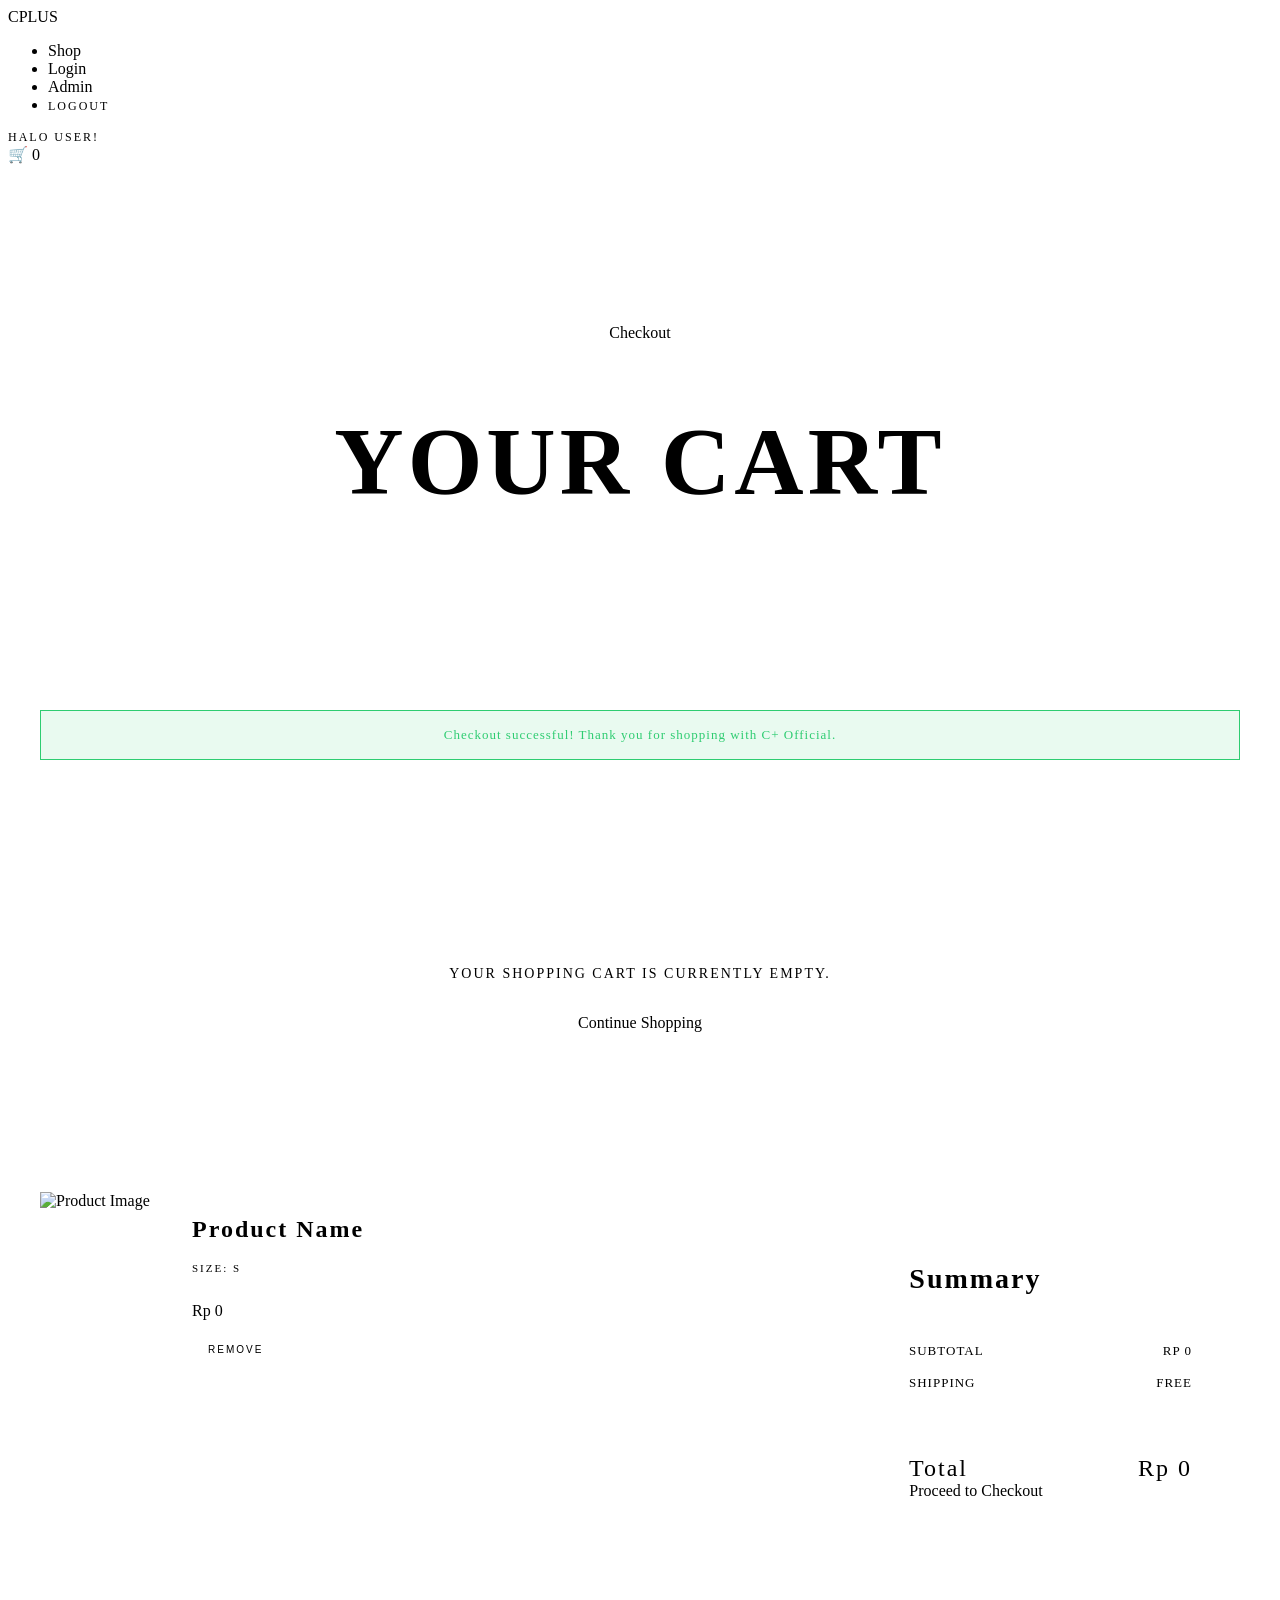
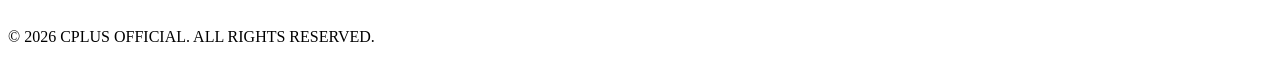
<file: target/classes/templates/cart.html>
<!DOCTYPE html>
<html lang="id" xmlns:th="http://www.thymeleaf.org" xmlns:sec="http://www.thymeleaf.org/extras/spring-security">
<head>
  <meta charset="UTF-8" />
  <meta name="viewport" content="width=device-width, initial-scale=1.0" />
  <title>Shopping Cart - CPLUS</title>
  <link rel="preconnect" href="https://fonts.googleapis.com" />
  <link href="https://fonts.googleapis.com/css2?family=Bebas+Neue&family=Inter:wght@300;400;500;600&display=swap" rel="stylesheet" />
  <link rel="stylesheet" th:href="@{/css/style.css}" />
  <style>
    /* Specific styles for cart.html */
    .cart-page-header {
      padding: 10rem 2rem 4rem;
      text-align: center;
      border-bottom: 1px solid var(--border);
    }
    .cart-page-title {
      font-family: var(--font-display);
      font-size: clamp(48px, 8vw, 96px);
      letter-spacing: 4px;
      color: var(--fg);
    }
    .cart-container {
      display: grid;
      grid-template-columns: 2fr 1fr;
      gap: 4rem;
      padding: 4rem 2rem;
      max-width: 1200px;
      margin: 0 auto;
      align-items: start;
    }
    .cart-list {
      display: flex;
      flex-direction: column;
      gap: 2rem;
    }
    .cart-row {
      display: flex;
      gap: 2rem;
      padding-bottom: 2rem;
      border-bottom: 1px solid var(--border);
    }
    .cart-row-img {
      width: 120px;
      aspect-ratio: 3/4;
      background: var(--bg2);
      display: flex; align-items: center; justify-content: center;
    }
    .cart-row-img img {
      width: 100%; height: 100%; object-fit: cover;
    }
    .cart-row-info {
      flex: 1;
      display: flex;
      flex-direction: column;
      justify-content: center;
    }
    .cart-row-name {
      font-family: var(--font-display);
      font-size: 24px;
      letter-spacing: 2px;
      margin-bottom: 8px;
    }
    .cart-row-meta {
      font-size: 11px;
      color: var(--fg2);
      text-transform: uppercase;
      letter-spacing: 2px;
      margin-bottom: 12px;
    }
    .cart-row-price {
      font-size: 16px;
      color: var(--accent);
      margin-bottom: 1rem;
    }
    .btn-remove {
      background: transparent;
      border: 1px solid var(--border);
      color: var(--fg2);
      padding: 8px 16px;
      font-size: 10px;
      text-transform: uppercase;
      letter-spacing: 2px;
      cursor: pointer;
      transition: all 0.2s;
      align-self: flex-start;
    }
    .btn-remove:hover {
      border-color: var(--fg);
      color: var(--fg);
    }
    .cart-summary {
      background: var(--bg2);
      padding: 3rem;
      border: 1px solid var(--border);
      position: sticky;
      top: 100px;
    }
    .summary-title {
      font-family: var(--font-display);
      font-size: 28px;
      letter-spacing: 2px;
      margin-bottom: 2rem;
      border-bottom: 1px solid var(--border);
      padding-bottom: 1rem;
    }
    .summary-row {
      display: flex;
      justify-content: space-between;
      margin-bottom: 1rem;
      font-size: 13px;
      color: var(--fg2);
      text-transform: uppercase;
      letter-spacing: 1px;
    }
    .summary-total {
      display: flex;
      justify-content: space-between;
      margin-top: 2rem;
      padding-top: 2rem;
      border-top: 1px solid var(--border);
      font-family: var(--font-display);
      font-size: 24px;
      letter-spacing: 2px;
      color: var(--accent);
    }
    .alert-success {
      background: rgba(46, 204, 113, 0.1);
      border: 1px solid #2ecc71;
      color: #2ecc71;
      padding: 1rem;
      text-align: center;
      margin-bottom: 2rem;
      font-size: 13px;
      letter-spacing: 1px;
    }
    .cart-empty-state {
      text-align: center;
      padding: 6rem 0;
      grid-column: 1 / -1;
    }
    .cart-empty-state p {
      font-size: 14px;
      color: var(--fg2);
      letter-spacing: 2px;
      text-transform: uppercase;
      margin-bottom: 2rem;
    }
    
    @media (max-width: 900px) {
      .cart-container { grid-template-columns: 1fr; }
    }
    @media (max-width: 600px) {
      .cart-row { flex-direction: column; }
      .cart-row-img { width: 100%; aspect-ratio: 1; }
    }
  </style>
</head>
<body>

<!-- NAVBAR -->
<nav>
  <a th:href="@{/}" class="nav-logo">CPLUS<span></span></a>
  <ul class="nav-links">
    <li><a th:href="@{/}">Shop</a></li>
    <li sec:authorize="!isAuthenticated()"><a th:href="@{/login}">Login</a></li>
    <li sec:authorize="hasRole('ADMIN')"><a th:href="@{/admin}">Admin</a></li>
    <li sec:authorize="isAuthenticated()">
       <form th:action="@{/logout}" method="post" style="display:inline; margin:0;">
          <button type="submit" style="background:none; border:none; color:var(--fg2); font-size:12px; letter-spacing:2px; text-transform:uppercase; cursor:pointer; font-family:var(--font-body); padding:0;">Logout</button>
       </form>
    </li>
  </ul>
  <div class="nav-right">
    <div sec:authorize="isAuthenticated()" style="color:var(--fg); font-size:12px; letter-spacing:2px; text-transform:uppercase; margin-right:15px;">
      Halo <span sec:authentication="name" style="color:var(--accent);">User</span>!
    </div>
    <a sec:authorize="!hasRole('ADMIN')" th:href="@{/cart}" class="nav-cart" aria-label="Keranjang" style="text-decoration:none;">
      🛒
      <span class="cart-count" th:text="${cartItemCount != null ? cartItemCount : '0'}">0</span>
    </a>
  </div>
</nav>

<header class="cart-page-header">
  <div class="hero-eyebrow">Checkout</div>
  <h1 class="cart-page-title">YOUR CART</h1>
</header>

<main class="cart-container">
  
  <div th:if="${param.checkoutSuccess}" class="alert-success" style="grid-column: 1 / -1;">
    Checkout successful! Thank you for shopping with C+ Official.
  </div>

  <div th:if="${#lists.isEmpty(cartItems)}" class="cart-empty-state">
    <p>Your shopping cart is currently empty.</p>
    <a th:href="@{/}" class="btn-primary">Continue Shopping</a>
  </div>

  <div th:if="${!#lists.isEmpty(cartItems)}" class="cart-list">
    <div th:each="item : ${cartItems}" class="cart-row">
      <div class="cart-row-img">
        <img th:src="${item.product.imageUrl != null && !item.product.imageUrl.isEmpty() ? item.product.imageUrl : '/img/tshirt_black.png'}" alt="Product Image" />
      </div>
      <div class="cart-row-info">
        <h3 class="cart-row-name" th:text="${item.product.name}">Product Name</h3>
        <p class="cart-row-meta" th:text="'Size: ' + ${item.size} + ' &nbsp;|&nbsp; Qty: ' + ${item.quantity}">Size: S</p>
        <p class="cart-row-price" th:text="'Rp ' + ${#numbers.formatDecimal(item.getSubtotal(), 0, 'COMMA', 0, 'POINT')}">Rp 0</p>
        <form th:action="@{/cart/remove/{id}(id=${item.id})}" method="post">
          <button type="submit" class="btn-remove">Remove</button>
        </form>
      </div>
    </div>
  </div>

  <div th:if="${!#lists.isEmpty(cartItems)}" class="cart-summary">
    <h2 class="summary-title">Summary</h2>
    <div class="summary-row">
      <span>Subtotal</span>
      <span th:text="'Rp ' + ${#numbers.formatDecimal(total, 0, 'COMMA', 0, 'POINT')}">Rp 0</span>
    </div>
    <div class="summary-row">
      <span>Shipping</span>
      <span>Free</span>
    </div>
    <div class="summary-total">
      <span>Total</span>
      <span th:text="'Rp ' + ${#numbers.formatDecimal(total, 0, 'COMMA', 0, 'POINT')}">Rp 0</span>
    </div>
    <a th:href="@{/checkout}" class="btn-primary" style="width: 100%; text-align: center; margin-top: 2rem;">Proceed to Checkout</a>
  </div>

</main>

<footer>
  <div class="footer-bottom">
    <p>&copy; 2026 CPLUS OFFICIAL. ALL RIGHTS RESERVED.</p>
  </div>
</footer>

</body>
</html>
</file>
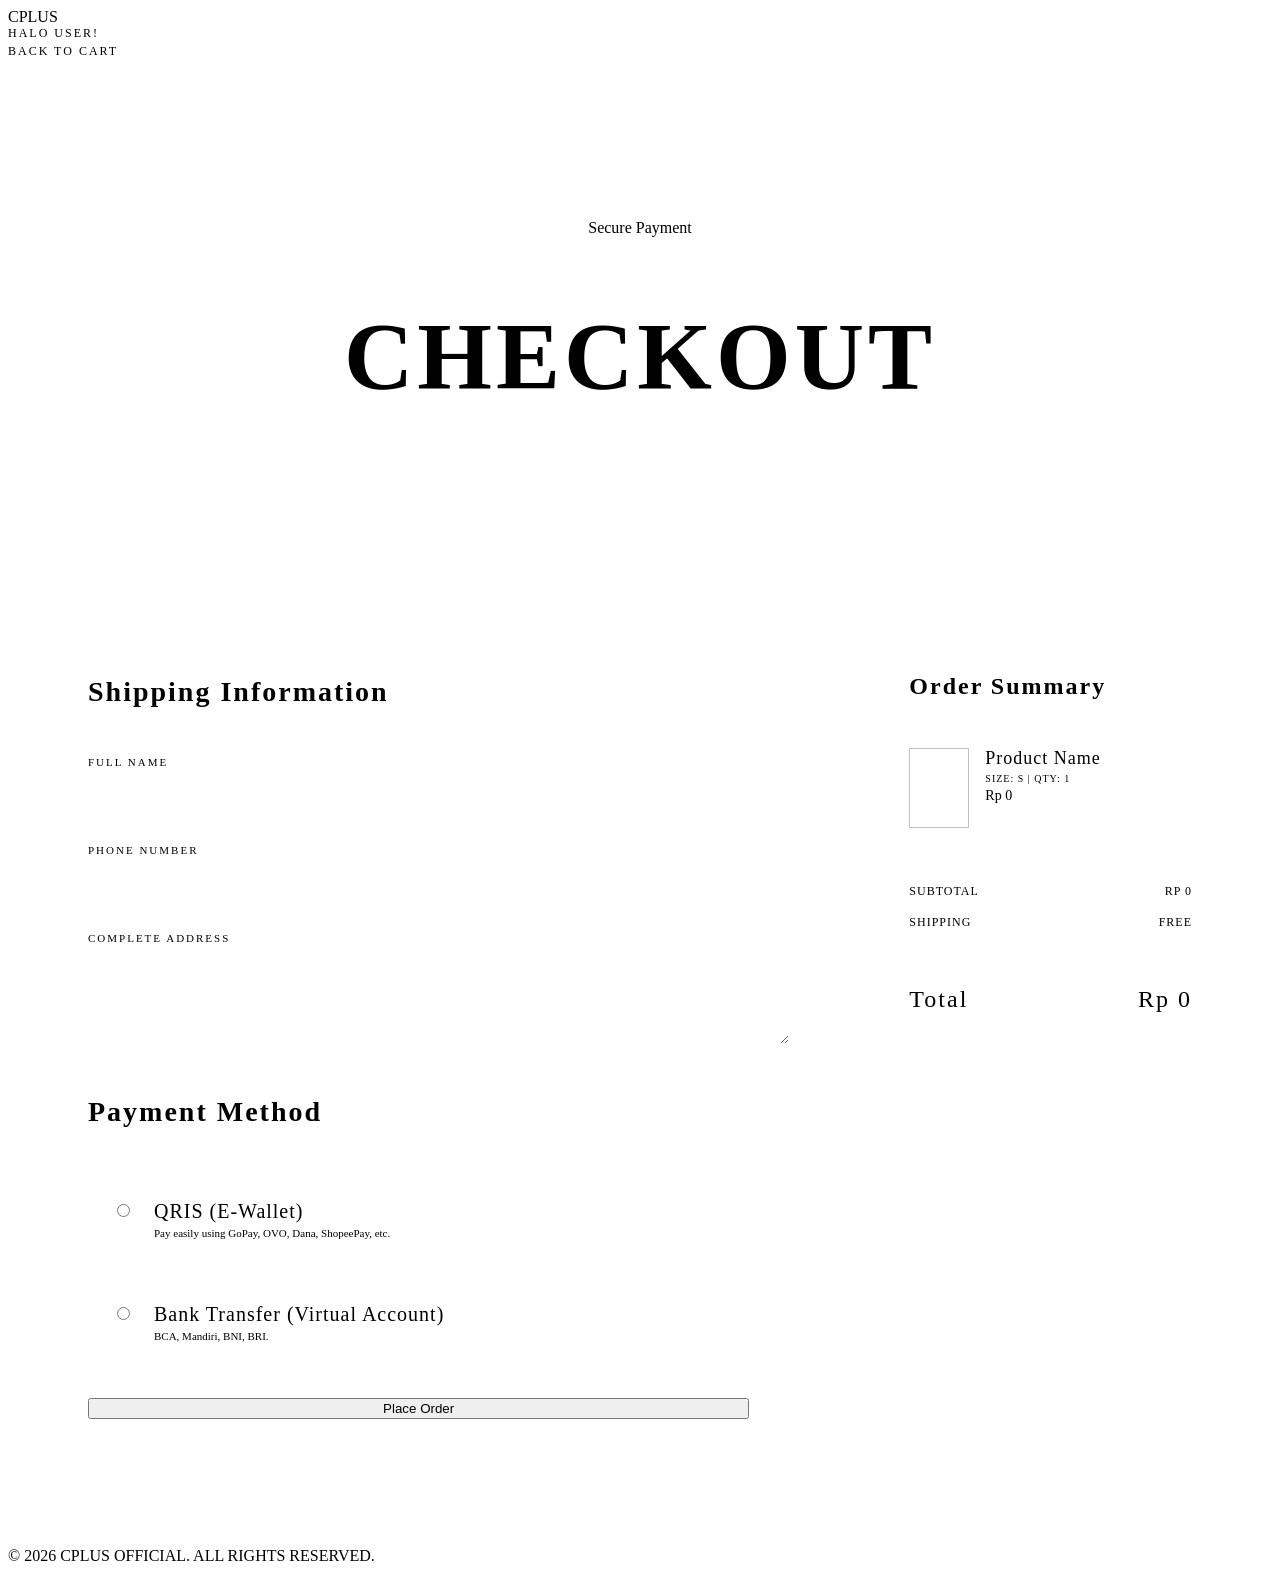
<file: target/classes/templates/checkout.html>
<!DOCTYPE html>
<html lang="id" xmlns:th="http://www.thymeleaf.org" xmlns:sec="http://www.thymeleaf.org/extras/spring-security">
<head>
  <meta charset="UTF-8" />
  <meta name="viewport" content="width=device-width, initial-scale=1.0" />
  <title>Checkout - CPLUS</title>
  <link rel="preconnect" href="https://fonts.googleapis.com" />
  <link href="https://fonts.googleapis.com/css2?family=Bebas+Neue&family=Inter:wght@300;400;500;600&display=swap" rel="stylesheet" />
  <link rel="stylesheet" th:href="@{/css/style.css}" />
  <style>
    .checkout-page-header {
      padding: 10rem 2rem 4rem;
      text-align: center;
      border-bottom: 1px solid var(--border);
    }
    .checkout-page-title {
      font-family: var(--font-display);
      font-size: clamp(48px, 8vw, 96px);
      letter-spacing: 4px;
      color: var(--fg);
    }
    .checkout-container {
      display: grid;
      grid-template-columns: 2fr 1fr;
      gap: 4rem;
      padding: 4rem 2rem;
      max-width: 1200px;
      margin: 0 auto;
      align-items: start;
    }
    .checkout-form-section {
      background: var(--bg2);
      padding: 3rem;
      border: 1px solid var(--border);
    }
    .form-heading {
      font-family: var(--font-display);
      font-size: 28px;
      letter-spacing: 2px;
      margin-bottom: 2rem;
      border-bottom: 1px solid var(--border);
      padding-bottom: 1rem;
    }
    .form-group {
      margin-bottom: 1.5rem;
    }
    .form-group label {
      display: block;
      font-size: 11px;
      color: var(--fg2);
      text-transform: uppercase;
      letter-spacing: 2px;
      margin-bottom: 8px;
    }
    .form-control {
      width: 100%;
      background: var(--bg3);
      border: 1px solid var(--border);
      color: var(--fg);
      padding: 14px 20px;
      font-family: var(--font-body);
      font-size: 14px;
      outline: none;
      transition: border-color 0.2s;
    }
    .form-control:focus {
      border-color: var(--accent);
    }
    
    .radio-group {
      display: flex;
      flex-direction: column;
      gap: 1rem;
      margin-bottom: 2rem;
    }
    .radio-label {
      display: flex;
      align-items: flex-start;
      padding: 1.5rem;
      border: 1px solid var(--border);
      cursor: pointer;
      transition: all 0.2s;
    }
    .radio-label:hover {
      border-color: var(--fg2);
      background: var(--bg3);
    }
    .radio-label input[type="radio"] {
      margin-top: 4px;
      margin-right: 1.5rem;
      accent-color: var(--accent);
    }
    .radio-text-main {
      display: block;
      font-family: var(--font-display);
      font-size: 20px;
      letter-spacing: 1px;
      color: var(--fg);
      margin-bottom: 4px;
    }
    .radio-text-sub {
      display: block;
      font-size: 11px;
      color: var(--fg2);
    }

    .checkout-summary {
      background: var(--bg2);
      padding: 3rem;
      border: 1px solid var(--border);
      position: sticky;
      top: 100px;
    }
    .summary-items {
      display: flex;
      flex-direction: column;
      gap: 1.5rem;
      margin-bottom: 2rem;
      max-height: 400px;
      overflow-y: auto;
      padding-right: 1rem;
    }
    .summary-item {
      display: flex;
      gap: 1rem;
      padding-bottom: 1.5rem;
      border-bottom: 1px solid var(--border);
    }
    .summary-item img {
      width: 60px;
      height: 80px;
      object-fit: cover;
      background: var(--bg3);
    }
    .summary-item-info {
      flex: 1;
    }
    .summary-item-name {
      font-family: var(--font-display);
      font-size: 18px;
      letter-spacing: 1px;
      margin-bottom: 4px;
    }
    .summary-item-meta {
      font-size: 10px;
      color: var(--fg2);
      text-transform: uppercase;
      letter-spacing: 1px;
    }
    .summary-item-price {
      font-size: 14px;
      color: var(--accent);
      margin-top: 4px;
    }

    @media (max-width: 900px) {
      .checkout-container { grid-template-columns: 1fr; }
    }
  </style>
</head>
<body>

<!-- NAVBAR -->
<nav>
  <a th:href="@{/}" class="nav-logo">CPLUS<span></span></a>
  <div class="nav-right">
    <div sec:authorize="isAuthenticated()" style="color:var(--fg); font-size:12px; letter-spacing:2px; text-transform:uppercase; margin-right:15px;">
      Halo <span sec:authentication="name" style="color:var(--accent);">User</span>!
    </div>
    <a th:href="@{/cart}" style="color:var(--fg2);text-decoration:none;font-size:12px;letter-spacing:2px;text-transform:uppercase;">Back to Cart</a>
  </div>
</nav>

<header class="checkout-page-header">
  <div class="hero-eyebrow">Secure Payment</div>
  <h1 class="checkout-page-title">CHECKOUT</h1>
</header>

<main class="checkout-container">
  
  <div class="checkout-form-section">
    <form th:action="@{/checkout/process}" method="post">
      
      <h2 class="form-heading">Shipping Information</h2>
      <div class="form-group">
        <label for="fullName">Full Name</label>
        <input type="text" id="fullName" name="fullName" class="form-control" required />
      </div>
      <div class="form-group">
        <label for="phone">Phone Number</label>
        <input type="tel" id="phone" name="phone" class="form-control" required />
      </div>
      <div class="form-group" style="margin-bottom: 3rem;">
        <label for="address">Complete Address</label>
        <textarea id="address" name="address" rows="4" class="form-control" required></textarea>
      </div>

      <h2 class="form-heading">Payment Method</h2>
      <div class="radio-group">
        <label class="radio-label">
          <input type="radio" name="paymentMethod" value="QRIS" required />
          <div>
            <span class="radio-text-main">QRIS (E-Wallet)</span>
            <span class="radio-text-sub">Pay easily using GoPay, OVO, Dana, ShopeePay, etc.</span>
          </div>
        </label>
        <label class="radio-label">
          <input type="radio" name="paymentMethod" value="Bank Transfer" required />
          <div>
            <span class="radio-text-main">Bank Transfer (Virtual Account)</span>
            <span class="radio-text-sub">BCA, Mandiri, BNI, BRI.</span>
          </div>
        </label>
      </div>

      <button type="submit" class="btn-primary" style="width: 100%; text-align: center;">Place Order</button>
    </form>
  </div>

  <div class="checkout-summary">
    <h2 class="form-heading" style="font-size: 24px;">Order Summary</h2>
    
    <div class="summary-items">
      <div th:each="item : ${cartItems}" class="summary-item">
        <img th:src="${item.product.imageUrl != null && !item.product.imageUrl.isEmpty() ? item.product.imageUrl : '/img/tshirt_black.png'}" alt="" />
        <div class="summary-item-info">
          <div class="summary-item-name" th:text="${item.product.name}">Product Name</div>
          <div class="summary-item-meta" th:text="'Size: ' + ${item.size} + ' | Qty: ' + ${item.quantity}">Size: S | Qty: 1</div>
          <div class="summary-item-price" th:text="'Rp ' + ${#numbers.formatDecimal(item.getSubtotal(), 0, 'COMMA', 0, 'POINT')}">Rp 0</div>
        </div>
      </div>
    </div>

    <div style="display:flex; justify-content:space-between; margin-bottom:1rem; font-size:12px; color:var(--fg2); text-transform:uppercase; letter-spacing:1px;">
      <span>Subtotal</span>
      <span th:text="'Rp ' + ${#numbers.formatDecimal(total, 0, 'COMMA', 0, 'POINT')}">Rp 0</span>
    </div>
    <div style="display:flex; justify-content:space-between; margin-bottom:2rem; font-size:12px; color:var(--fg2); text-transform:uppercase; letter-spacing:1px;">
      <span>Shipping</span>
      <span>Free</span>
    </div>
    <div style="display:flex; justify-content:space-between; padding-top:1.5rem; border-top:1px solid var(--border); font-family:var(--font-display); font-size:24px; letter-spacing:2px; color:var(--accent);">
      <span>Total</span>
      <span th:text="'Rp ' + ${#numbers.formatDecimal(total, 0, 'COMMA', 0, 'POINT')}">Rp 0</span>
    </div>
  </div>

</main>

<footer>
  <div class="footer-bottom">
    <p>&copy; 2026 CPLUS OFFICIAL. ALL RIGHTS RESERVED.</p>
  </div>
</footer>

</body>
</html>
</file>
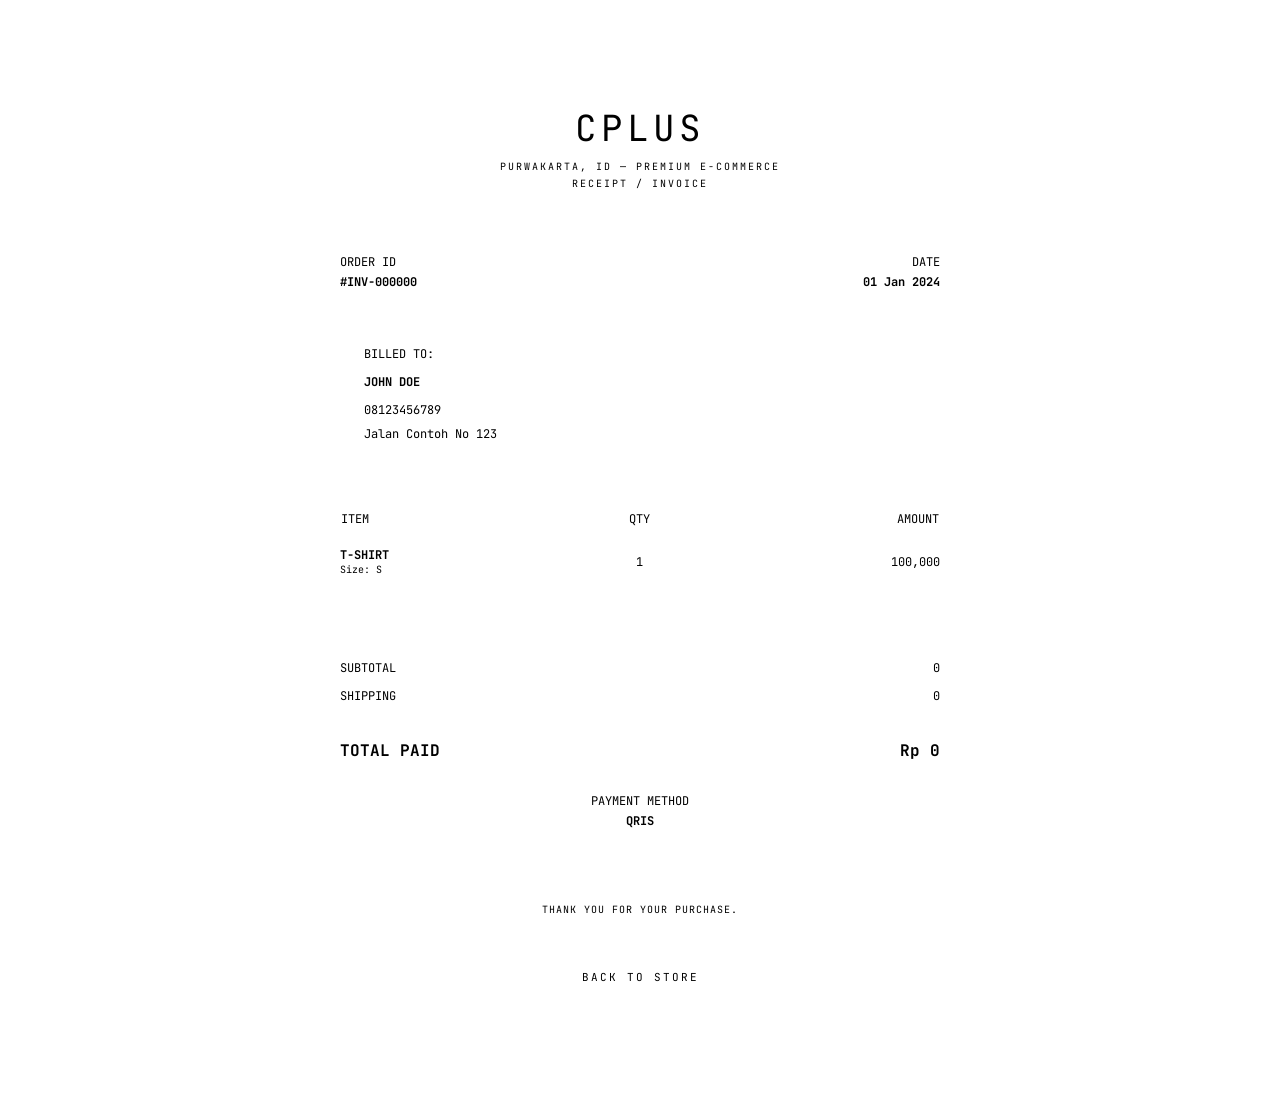
<file: target/classes/templates/invoice.html>
<!DOCTYPE html>
<html lang="id" xmlns:th="http://www.thymeleaf.org">
<head>
  <meta charset="UTF-8" />
  <meta name="viewport" content="width=device-width, initial-scale=1.0" />
  <title>Invoice - CPLUS</title>
  <link rel="preconnect" href="https://fonts.googleapis.com" />
  <link href="https://fonts.googleapis.com/css2?family=Bebas+Neue&family=Inter:wght@300;400;500;600&family=JetBrains+Mono:wght@400;700&display=swap" rel="stylesheet" />
  <link rel="stylesheet" th:href="@{/css/style.css}" />
  <style>
    body {
      background: var(--bg);
      display: flex;
      align-items: center;
      justify-content: center;
      min-height: 100vh;
      padding: 2rem;
    }
    .invoice-paper {
      background: var(--bg2);
      border: 1px solid var(--border);
      width: 100%;
      max-width: 600px;
      padding: 4rem;
      font-family: 'JetBrains Mono', monospace;
      color: var(--fg);
    }
    .invoice-header {
      text-align: center;
      border-bottom: 1px dashed var(--border);
      padding-bottom: 2rem;
      margin-bottom: 2rem;
    }
    .invoice-brand {
      font-family: var(--font-display);
      font-size: 36px;
      letter-spacing: 4px;
      color: var(--accent);
      margin-bottom: 8px;
    }
    .invoice-meta {
      font-size: 10px;
      color: var(--fg2);
      text-transform: uppercase;
      letter-spacing: 2px;
    }
    .invoice-row {
      display: flex;
      justify-content: space-between;
      margin-bottom: 2rem;
      font-size: 12px;
    }
    .invoice-label {
      color: var(--fg2);
      text-transform: uppercase;
      margin-bottom: 4px;
    }
    .invoice-val {
      font-weight: 700;
    }
    .customer-box {
      border: 1px solid var(--border);
      padding: 1.5rem;
      margin-bottom: 2.5rem;
      font-size: 12px;
      background: var(--bg3);
    }
    .customer-box p {
      margin-bottom: 4px;
    }
    .items-table {
      width: 100%;
      font-size: 12px;
      margin-bottom: 2.5rem;
      border-collapse: collapse;
    }
    .items-table th {
      border-bottom: 1px solid var(--border);
      padding-bottom: 8px;
      text-align: left;
      color: var(--fg2);
      font-weight: normal;
      text-transform: uppercase;
    }
    .items-table th:last-child {
      text-align: right;
    }
    .items-table td {
      padding: 12px 0;
      border-bottom: 1px solid var(--border);
    }
    .items-table td:last-child {
      text-align: right;
    }
    .item-name {
      font-weight: 700;
      text-transform: uppercase;
    }
    .item-size {
      color: var(--fg2);
      font-size: 10px;
    }
    .totals {
      border-top: 1px dashed var(--border);
      padding-top: 2rem;
      margin-bottom: 2rem;
      font-size: 12px;
    }
    .total-row {
      display: flex;
      justify-content: space-between;
      margin-bottom: 8px;
    }
    .total-final {
      display: flex;
      justify-content: space-between;
      border-top: 1px solid var(--border);
      padding-top: 1rem;
      margin-top: 1rem;
      font-size: 16px;
      font-weight: 700;
      color: var(--accent);
    }
    .invoice-footer {
      text-align: center;
      border-top: 1px dashed var(--border);
      padding-top: 2rem;
      font-size: 10px;
      color: var(--fg2);
      text-transform: uppercase;
      letter-spacing: 1px;
    }
    .btn-back {
      display: inline-block;
      margin-top: 2rem;
      border: 1px solid var(--border);
      color: var(--fg);
      text-decoration: none;
      padding: 12px 24px;
      font-family: var(--font-body);
      font-size: 11px;
      letter-spacing: 2px;
      text-transform: uppercase;
      transition: all 0.2s;
    }
    .btn-back:hover {
      background: var(--accent);
      color: #000;
      border-color: var(--accent);
    }
    @media (max-width: 600px) {
      .invoice-paper { padding: 2rem; }
    }
  </style>
</head>
<body>

  <div class="invoice-paper">
    
    <div class="invoice-header">
      <div class="invoice-brand">CPLUS</div>
      <div class="invoice-meta">Purwakarta, ID — Premium E-Commerce</div>
      <div class="invoice-meta" style="margin-top:4px;">Receipt / Invoice</div>
    </div>

    <div class="invoice-row">
      <div>
        <div class="invoice-label">Order ID</div>
        <div class="invoice-val" th:text="'#INV-' + ${#numbers.formatInteger(order.id, 6)}">#INV-000000</div>
      </div>
      <div style="text-align: right;">
        <div class="invoice-label">Date</div>
        <div class="invoice-val" th:text="${#temporals.format(order.orderDate, 'dd MMM yyyy, HH:mm')}">01 Jan 2024</div>
      </div>
    </div>

    <div class="customer-box">
      <div class="invoice-label">Billed To:</div>
      <p class="invoice-val" style="text-transform:uppercase;" th:text="${order.fullName}">John Doe</p>
      <p th:text="${order.phone}">08123456789</p>
      <p th:text="${order.address}" style="margin-top: 8px; color:var(--fg2);">Jalan Contoh No 123</p>
    </div>

    <table class="items-table">
      <thead>
        <tr>
          <th>Item</th>
          <th style="text-align:center;">Qty</th>
          <th>Amount</th>
        </tr>
      </thead>
      <tbody>
        <tr th:each="item : ${order.items}">
          <td>
            <div class="item-name" th:text="${item.product.name}">T-Shirt</div>
            <div class="item-size" th:text="'Size: ' + ${item.size}">Size: S</div>
          </td>
          <td style="text-align:center;" th:text="${item.quantity}">1</td>
          <td th:text="${#numbers.formatDecimal(item.getSubtotal(), 0, 'COMMA', 0, 'POINT')}">100,000</td>
        </tr>
      </tbody>
    </table>

    <div class="totals">
      <div class="total-row">
        <span class="invoice-label">Subtotal</span>
        <span th:text="${#numbers.formatDecimal(order.totalAmount, 0, 'COMMA', 0, 'POINT')}">0</span>
      </div>
      <div class="total-row">
        <span class="invoice-label">Shipping</span>
        <span>0</span>
      </div>
      <div class="total-final">
        <span>TOTAL PAID</span>
        <span th:text="'Rp ' + ${#numbers.formatDecimal(order.totalAmount, 0, 'COMMA', 0, 'POINT')}">Rp 0</span>
      </div>
    </div>

    <div style="text-align:center; font-size:12px; margin-bottom: 2rem;">
      <div class="invoice-label">Payment Method</div>
      <div class="invoice-val" style="text-transform:uppercase;" th:text="${order.paymentMethod}">QRIS</div>
    </div>

    <div class="invoice-footer">
      <p>Thank you for your purchase.</p>
      <a th:href="@{/}" class="btn-back">Back to Store</a>
    </div>
    
  </div>

</body>
</html>
</file>
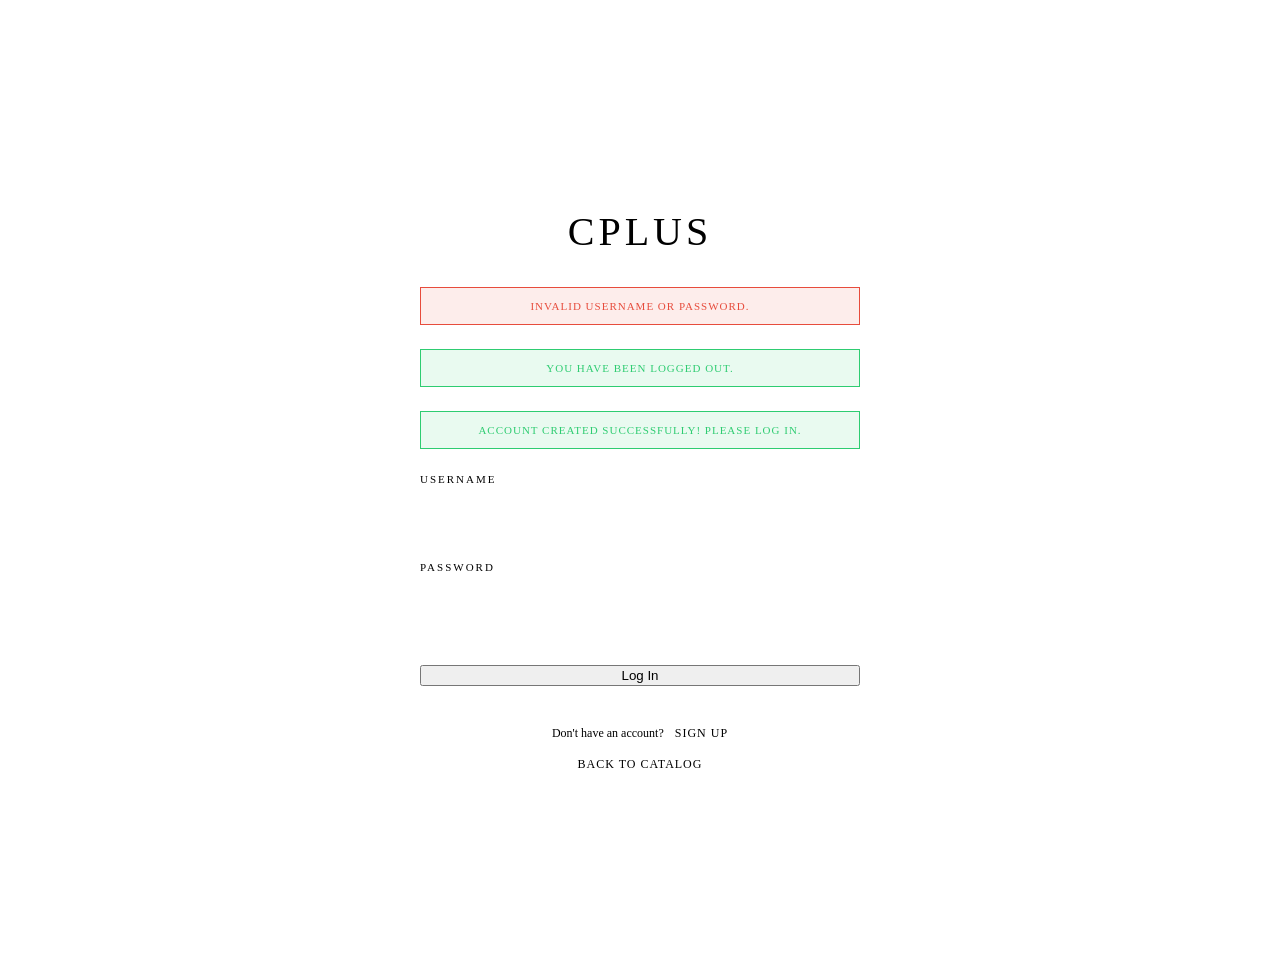
<file: target/classes/templates/login.html>
<!DOCTYPE html>
<html lang="id" xmlns:th="http://www.thymeleaf.org">
<head>
  <meta charset="UTF-8" />
  <meta name="viewport" content="width=device-width, initial-scale=1.0" />
  <title>Login - CPLUS</title>
  <link rel="preconnect" href="https://fonts.googleapis.com" />
  <link href="https://fonts.googleapis.com/css2?family=Bebas+Neue&family=Inter:wght@300;400;500;600&display=swap" rel="stylesheet" />
  <link rel="stylesheet" th:href="@{/css/style.css}" />
  <style>
    body {
      background: var(--bg);
      display: flex;
      align-items: center;
      justify-content: center;
      min-height: 100vh;
      padding: 2rem;
    }
    .auth-box {
      width: 100%;
      max-width: 440px;
      background: var(--bg2);
      border: 1px solid var(--border);
      padding: 4rem 3rem;
      text-align: center;
    }
    .auth-logo {
      font-family: var(--font-display);
      font-size: 40px;
      letter-spacing: 4px;
      color: var(--fg);
      text-decoration: none;
      display: inline-block;
      margin-bottom: 2rem;
    }
    .auth-logo span { color: var(--accent); }
    
    .form-group {
      margin-bottom: 1.5rem;
      text-align: left;
    }
    .form-group label {
      display: block;
      font-size: 11px;
      color: var(--fg2);
      text-transform: uppercase;
      letter-spacing: 2px;
      margin-bottom: 8px;
    }
    .form-control {
      width: 100%;
      background: var(--bg3);
      border: 1px solid var(--border);
      color: var(--fg);
      padding: 14px 20px;
      font-family: var(--font-body);
      font-size: 14px;
      outline: none;
      transition: border-color 0.2s;
    }
    .form-control:focus {
      border-color: var(--accent2);
    }
    
    .alert-error {
      background: rgba(231, 76, 60, 0.1);
      border: 1px solid #e74c3c;
      color: #e74c3c;
      padding: 12px;
      font-size: 11px;
      text-transform: uppercase;
      letter-spacing: 1px;
      margin-bottom: 1.5rem;
    }
    .alert-success {
      background: rgba(46, 204, 113, 0.1);
      border: 1px solid #2ecc71;
      color: #2ecc71;
      padding: 12px;
      font-size: 11px;
      text-transform: uppercase;
      letter-spacing: 1px;
      margin-bottom: 1.5rem;
    }
    
    .auth-footer {
      margin-top: 2.5rem;
      font-size: 12px;
      color: var(--fg2);
    }
    .auth-footer a {
      color: var(--accent);
      text-decoration: none;
      font-weight: 500;
      text-transform: uppercase;
      letter-spacing: 1px;
      margin-left: 8px;
    }
    .auth-footer a:hover {
      text-decoration: underline;
    }
  </style>
</head>
<body>

  <div class="auth-box">
    <a th:href="@{/}" class="auth-logo">CPLUS<span></span></a>
    
    <div th:if="${param.error}" class="alert-error">
      Invalid username or password.
    </div>
    <div th:if="${param.logout}" class="alert-success">
      You have been logged out.
    </div>
    <div th:if="${param.registered}" class="alert-success">
      Account created successfully! Please log in.
    </div>

    <form th:action="@{/login}" method="post">
      <div class="form-group">
        <label for="username">Username</label>
        <input type="text" id="username" name="username" class="form-control" required autofocus />
      </div>
      <div class="form-group">
        <label for="password">Password</label>
        <input type="password" id="password" name="password" class="form-control" required />
      </div>
      <button type="submit" class="btn-primary" style="width: 100%; margin-top: 1rem;">Log In</button>
    </form>

    <div class="auth-footer">
      Don't have an account? <a th:href="@{/register}">Sign Up</a>
    </div>
    <div class="auth-footer" style="margin-top: 1rem;">
      <a th:href="@{/}" style="margin:0;">Back to Catalog</a>
    </div>
  </div>

</body>
</html>
</file>
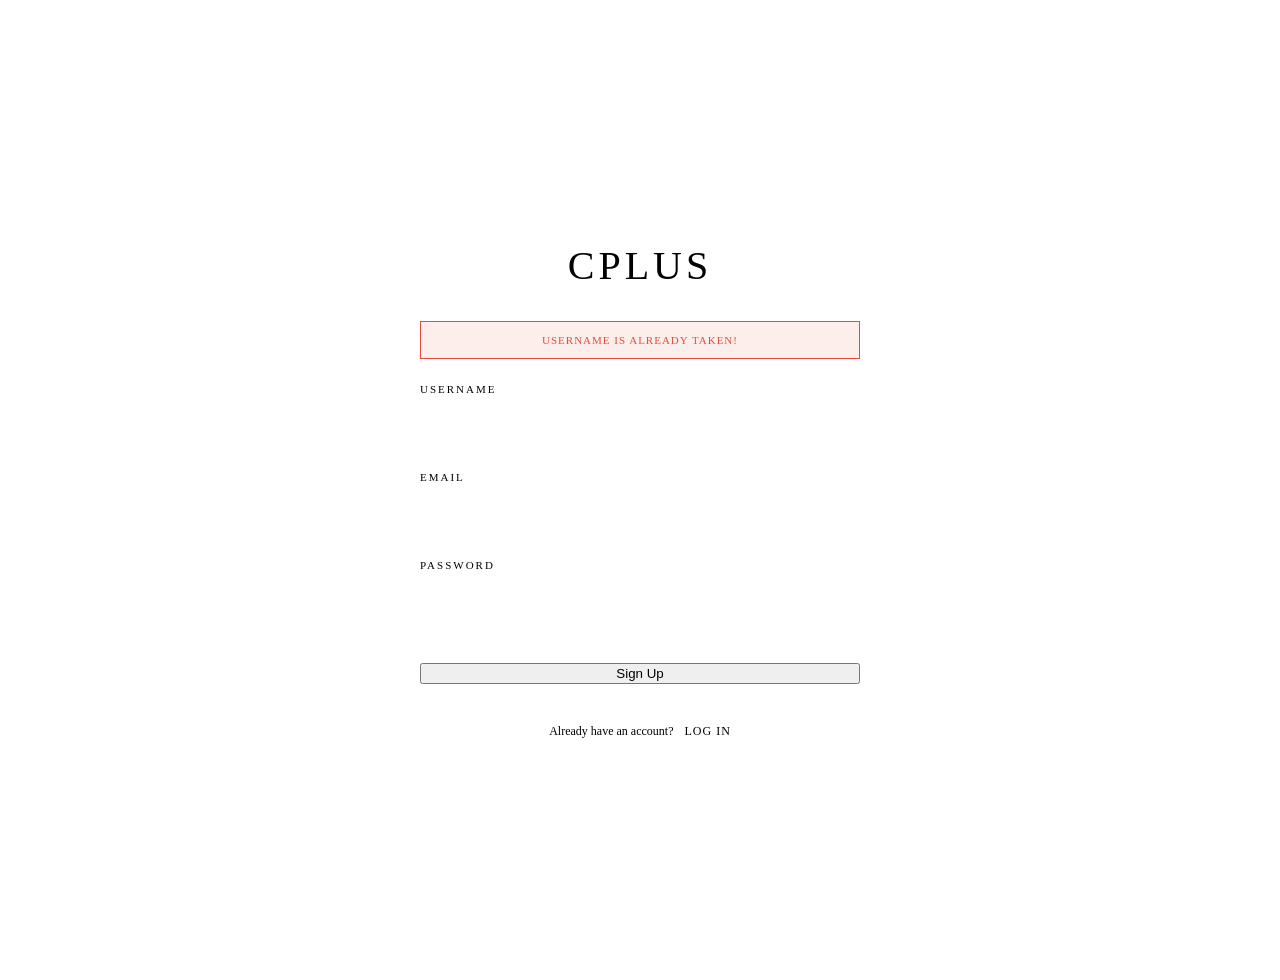
<file: target/classes/templates/register.html>
<!DOCTYPE html>
<html lang="id" xmlns:th="http://www.thymeleaf.org">
<head>
  <meta charset="UTF-8" />
  <meta name="viewport" content="width=device-width, initial-scale=1.0" />
  <title>Sign Up - CPLUS</title>
  <link rel="preconnect" href="https://fonts.googleapis.com" />
  <link href="https://fonts.googleapis.com/css2?family=Bebas+Neue&family=Inter:wght@300;400;500;600&display=swap" rel="stylesheet" />
  <link rel="stylesheet" th:href="@{/css/style.css}" />
  <style>
    body {
      background: var(--bg);
      display: flex;
      align-items: center;
      justify-content: center;
      min-height: 100vh;
      padding: 2rem;
    }
    .auth-box {
      width: 100%;
      max-width: 440px;
      background: var(--bg2);
      border: 1px solid var(--border);
      padding: 4rem 3rem;
      text-align: center;
    }
    .auth-logo {
      font-family: var(--font-display);
      font-size: 40px;
      letter-spacing: 4px;
      color: var(--fg);
      text-decoration: none;
      display: inline-block;
      margin-bottom: 2rem;
    }
    .auth-logo span { color: var(--accent); }
    
    .form-group {
      margin-bottom: 1.5rem;
      text-align: left;
    }
    .form-group label {
      display: block;
      font-size: 11px;
      color: var(--fg2);
      text-transform: uppercase;
      letter-spacing: 2px;
      margin-bottom: 8px;
    }
    .form-control {
      width: 100%;
      background: var(--bg3);
      border: 1px solid var(--border);
      color: var(--fg);
      padding: 14px 20px;
      font-family: var(--font-body);
      font-size: 14px;
      outline: none;
      transition: border-color 0.2s;
    }
    .form-control:focus {
      border-color: var(--accent2);
    }
    
    .alert-error {
      background: rgba(231, 76, 60, 0.1);
      border: 1px solid #e74c3c;
      color: #e74c3c;
      padding: 12px;
      font-size: 11px;
      text-transform: uppercase;
      letter-spacing: 1px;
      margin-bottom: 1.5rem;
    }
    
    .auth-footer {
      margin-top: 2.5rem;
      font-size: 12px;
      color: var(--fg2);
    }
    .auth-footer a {
      color: var(--accent);
      text-decoration: none;
      font-weight: 500;
      text-transform: uppercase;
      letter-spacing: 1px;
      margin-left: 8px;
    }
    .auth-footer a:hover {
      text-decoration: underline;
    }
  </style>
</head>
<body>

  <div class="auth-box">
    <a th:href="@{/}" class="auth-logo">CPLUS<span></span></a>
    
    <div th:if="${param.error}" class="alert-error">
      Username is already taken!
    </div>

    <form th:action="@{/register}" method="post">
      <div class="form-group">
        <label for="username">Username</label>
        <input type="text" id="username" name="username" class="form-control" required autofocus />
      </div>
      <div class="form-group">
        <label for="email">Email</label>
        <input type="email" id="email" name="email" class="form-control" required />
      </div>
      <div class="form-group">
        <label for="password">Password</label>
        <input type="password" id="password" name="password" class="form-control" required />
      </div>
      <button type="submit" class="btn-primary" style="width: 100%; margin-top: 1rem;">Sign Up</button>
    </form>

    <div class="auth-footer">
      Already have an account? <a th:href="@{/login}">Log In</a>
    </div>
  </div>

</body>
</html>
</file>
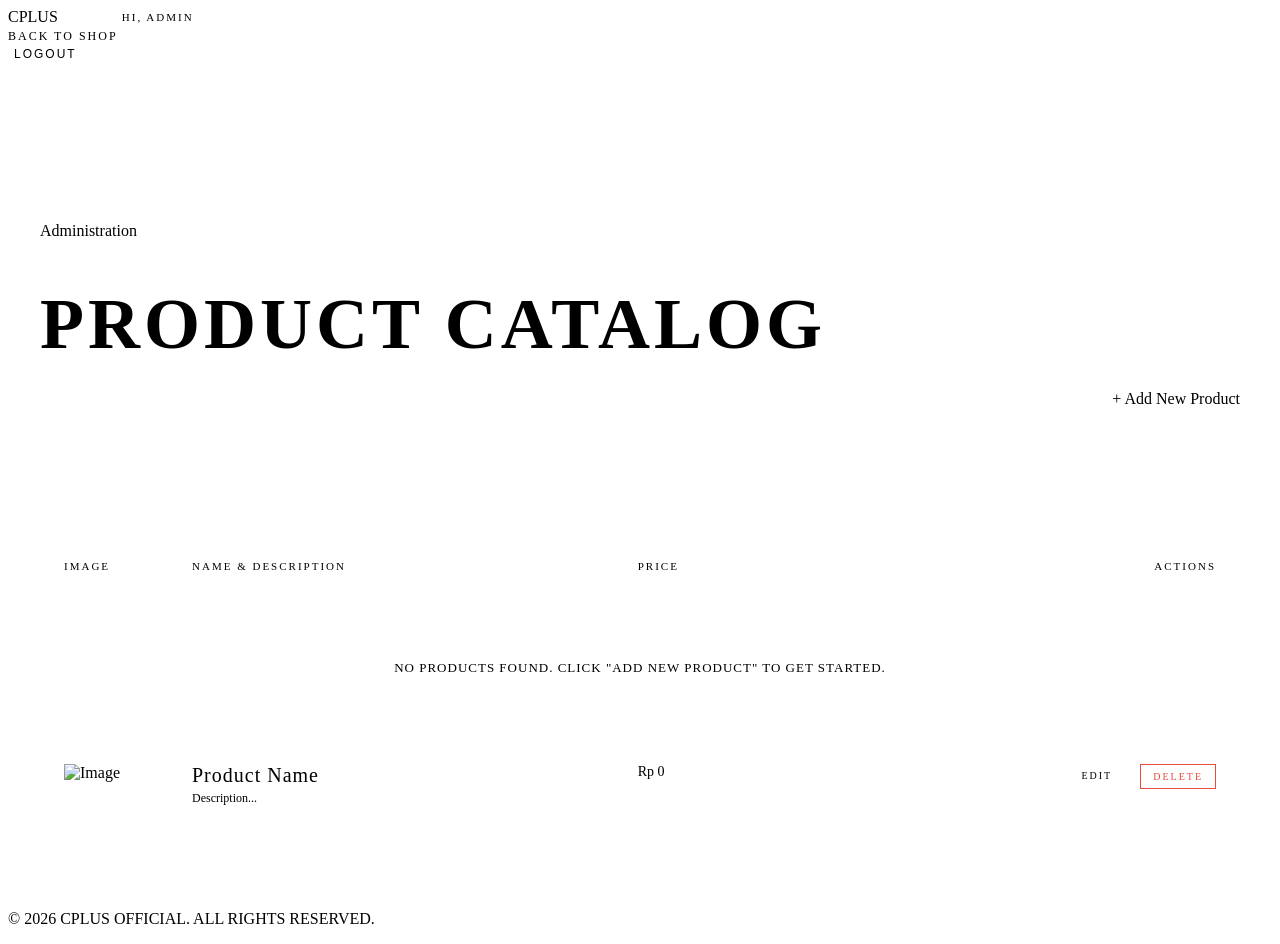
<file: target/classes/templates/admin/dashboard.html>
<!DOCTYPE html>
<html lang="id" xmlns:th="http://www.thymeleaf.org" xmlns:sec="http://www.thymeleaf.org/extras/spring-security">
<head>
  <meta charset="UTF-8" />
  <meta name="viewport" content="width=device-width, initial-scale=1.0" />
  <title>Admin Dashboard - CPLUS</title>
  <link rel="preconnect" href="https://fonts.googleapis.com" />
  <link href="https://fonts.googleapis.com/css2?family=Bebas+Neue&family=Inter:wght@300;400;500;600&display=swap" rel="stylesheet" />
  <link rel="stylesheet" th:href="@{/css/style.css}" />
  <style>
    .admin-header {
      padding: 10rem 2rem 4rem;
      max-width: 1200px;
      margin: 0 auto;
      display: flex;
      justify-content: space-between;
      align-items: flex-end;
      border-bottom: 1px solid var(--border);
    }
    .admin-title-wrap h1 {
      font-family: var(--font-display);
      font-size: clamp(40px, 6vw, 72px);
      letter-spacing: 4px;
      color: var(--fg);
      line-height: 1;
    }
    .admin-container {
      max-width: 1200px;
      margin: 0 auto;
      padding: 4rem 2rem;
    }
    .admin-table-wrap {
      background: var(--bg2);
      border: 1px solid var(--border);
      overflow-x: auto;
    }
    .admin-table {
      width: 100%;
      border-collapse: collapse;
      text-align: left;
    }
    .admin-table th {
      padding: 1.5rem;
      font-size: 11px;
      text-transform: uppercase;
      letter-spacing: 2px;
      color: var(--fg2);
      border-bottom: 1px solid var(--border);
      font-weight: 500;
    }
    .admin-table td {
      padding: 1.5rem;
      border-bottom: 1px solid var(--border);
      vertical-align: top;
    }
    .admin-table tr:last-child td { border-bottom: none; }
    .admin-table tr:hover { background: var(--bg3); }
    
    .prod-img {
      width: 64px;
      height: 84px;
      object-fit: cover;
      background: var(--bg3);
      border: 1px solid var(--border);
    }
    .prod-name {
      font-family: var(--font-display);
      font-size: 20px;
      letter-spacing: 1px;
      margin-bottom: 4px;
      color: var(--fg);
    }
    .prod-desc {
      font-size: 12px;
      color: var(--fg2);
      max-width: 300px;
      white-space: nowrap;
      overflow: hidden;
      text-overflow: ellipsis;
    }
    .prod-price {
      font-size: 14px;
      color: var(--accent);
    }
    
    .action-links {
      display: flex;
      gap: 1rem;
    }
    .btn-edit {
      color: var(--accent);
      text-decoration: none;
      font-size: 10px;
      text-transform: uppercase;
      letter-spacing: 2px;
      padding: 6px 12px;
      border: 1px solid var(--accent);
      transition: all 0.2s;
    }
    .btn-edit:hover { background: var(--accent); color: #000; }
    
    .btn-delete {
      color: #e74c3c;
      text-decoration: none;
      font-size: 10px;
      text-transform: uppercase;
      letter-spacing: 2px;
      padding: 6px 12px;
      border: 1px solid #e74c3c;
      transition: all 0.2s;
    }
    .btn-delete:hover { background: #e74c3c; color: #fff; }
    
    @media (max-width: 768px) {
      .admin-header { flex-direction: column; align-items: flex-start; gap: 2rem; }
    }
  </style>
</head>
<body>

<nav>
  <div style="display:flex; align-items:center; gap:2rem;">
    <a th:href="@{/}" class="nav-logo">CPLUS<span></span></a>
    <span style="font-size:11px; color:var(--fg2); text-transform:uppercase; letter-spacing:2px; border-left:1px solid var(--border); padding-left:2rem;">
      Hi, <span sec:authentication="name">Admin</span>
    </span>
  </div>
  
  <div class="nav-right">
    <a th:href="@{/}" style="color:var(--fg2);text-decoration:none;font-size:12px;letter-spacing:2px;text-transform:uppercase;">Back to Shop</a>
    <form th:action="@{/logout}" method="post" style="margin:0;">
      <button type="submit" style="background:none;border:none;color:var(--fg2);font-size:12px;letter-spacing:2px;text-transform:uppercase;cursor:pointer;">Logout</button>
    </form>
  </div>
</nav>

<header class="admin-header">
  <div class="admin-title-wrap">
    <div class="hero-eyebrow">Administration</div>
    <h1>PRODUCT CATALOG</h1>
  </div>
  <a th:href="@{/admin/product/add}" class="btn-primary">+ Add New Product</a>
</header>

<main class="admin-container">
  
  <div class="admin-table-wrap">
    <table class="admin-table">
      <thead>
        <tr>
          <th style="width: 80px;">Image</th>
          <th>Name & Description</th>
          <th>Price</th>
          <th style="text-align: right;">Actions</th>
        </tr>
      </thead>
      <tbody>
        <tr th:if="${#lists.isEmpty(products)}">
          <td colspan="4" style="text-align:center; padding:4rem 2rem; color:var(--fg2); font-size:13px; text-transform:uppercase; letter-spacing:1px;">
            No products found. Click "Add New Product" to get started.
          </td>
        </tr>
        
        <tr th:each="product : ${products}">
          <td>
            <img th:src="${product.imageUrl != null && !product.imageUrl.isEmpty() ? product.imageUrl : '/img/tshirt_black.png'}" alt="Image" class="prod-img" />
          </td>
          <td>
            <div class="prod-name" th:text="${product.name}">Product Name</div>
            <div class="prod-desc" th:text="${product.description}">Description...</div>
          </td>
          <td class="prod-price" th:text="'Rp ' + ${#numbers.formatDecimal(product.price, 0, 'COMMA', 0, 'POINT')}">Rp 0</td>
          <td>
            <div class="action-links" style="justify-content: flex-end;">
              <a th:href="@{/admin/product/edit/{id}(id=${product.id})}" class="btn-edit">Edit</a>
              <a th:href="@{/admin/product/delete/{id}(id=${product.id})}" class="btn-delete" onclick="return confirm('Are you sure you want to delete this product?');">Delete</a>
            </div>
          </td>
        </tr>
      </tbody>
    </table>
  </div>

</main>

<footer>
  <div class="footer-bottom">
    <p>&copy; 2026 CPLUS OFFICIAL. ALL RIGHTS RESERVED.</p>
  </div>
</footer>

</body>
</html>
</file>
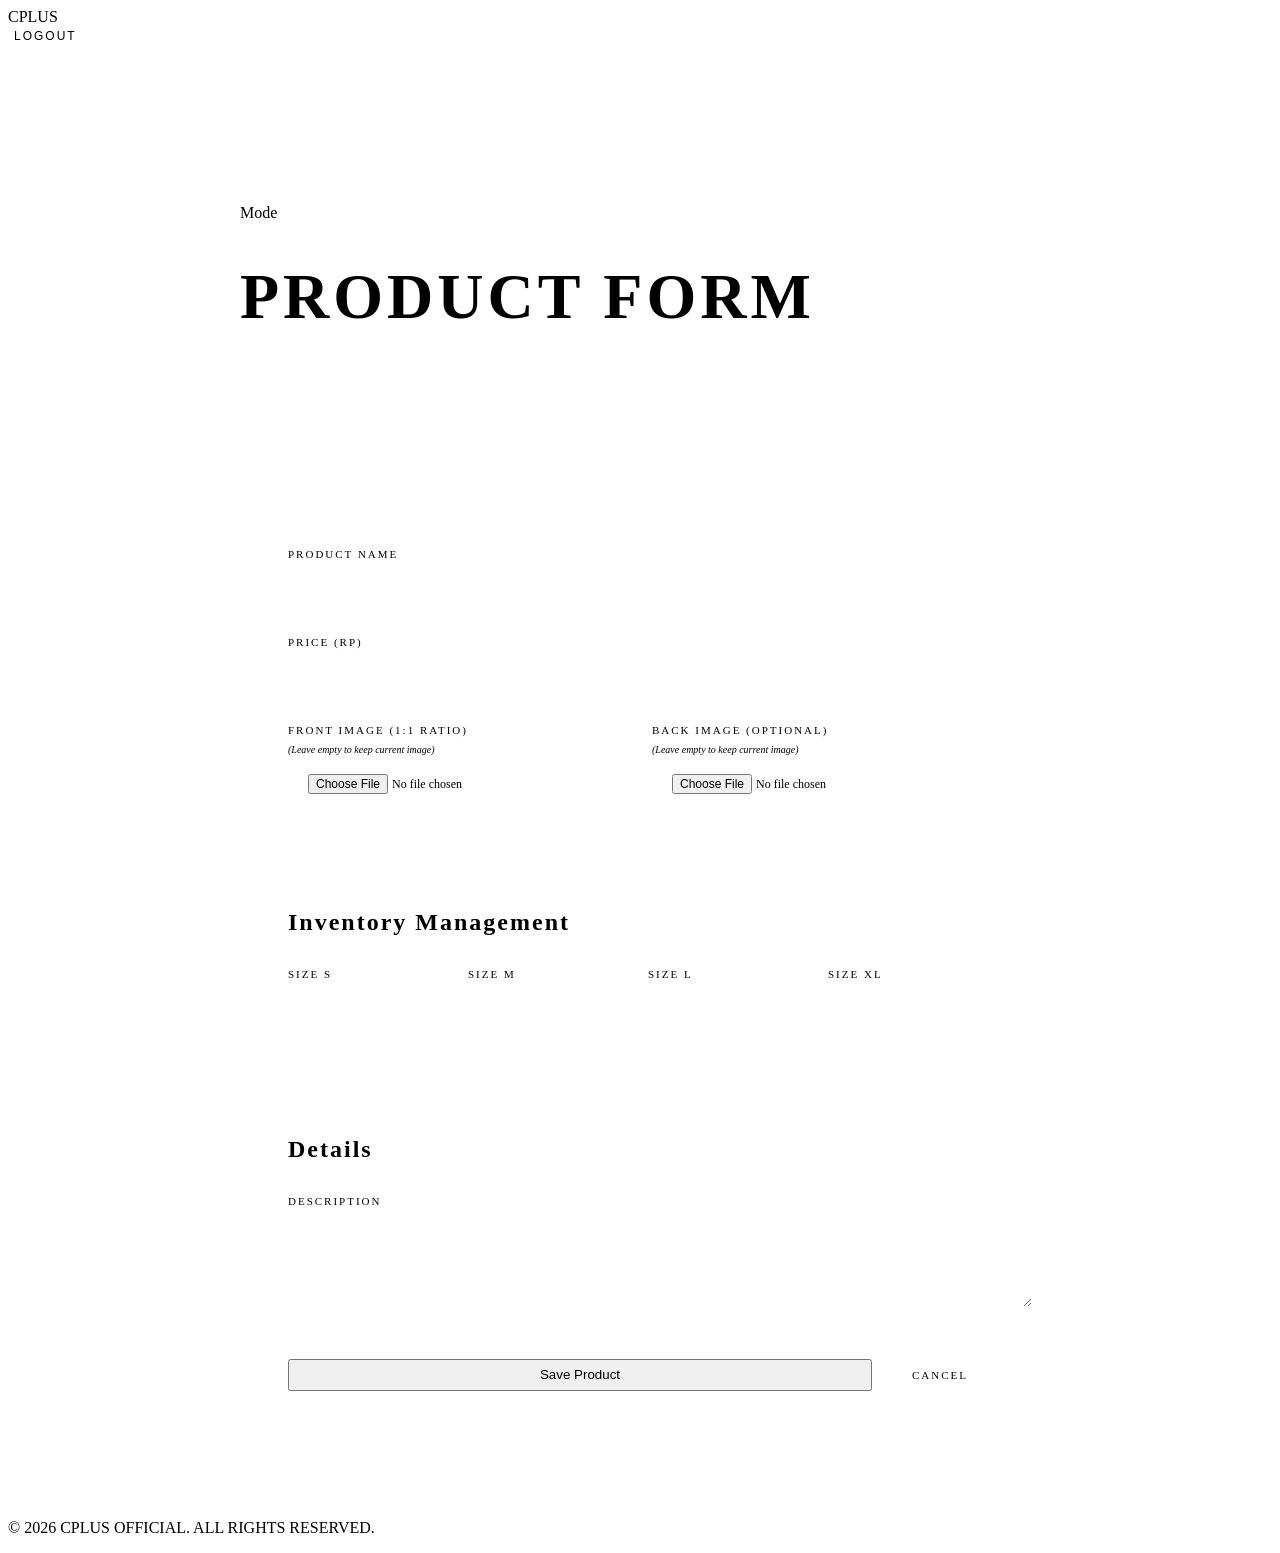
<file: target/classes/templates/admin/product-form.html>
<!DOCTYPE html>
<html lang="id" xmlns:th="http://www.thymeleaf.org" xmlns:sec="http://www.thymeleaf.org/extras/spring-security">
<head>
  <meta charset="UTF-8" />
  <meta name="viewport" content="width=device-width, initial-scale=1.0" />
  <title>Product Form - Admin CPLUS</title>
  <link rel="preconnect" href="https://fonts.googleapis.com" />
  <link href="https://fonts.googleapis.com/css2?family=Bebas+Neue&family=Inter:wght@300;400;500;600&display=swap" rel="stylesheet" />
  <link rel="stylesheet" th:href="@{/css/style.css}" />
  <style>
    .admin-header {
      padding: 10rem 2rem 4rem;
      max-width: 800px;
      margin: 0 auto;
      display: flex;
      justify-content: space-between;
      align-items: flex-end;
      border-bottom: 1px solid var(--border);
    }
    .admin-title-wrap h1 {
      font-family: var(--font-display);
      font-size: clamp(32px, 5vw, 64px);
      letter-spacing: 4px;
      color: var(--fg);
      line-height: 1;
    }
    
    .form-container {
      max-width: 800px;
      margin: 0 auto;
      padding: 4rem 2rem;
    }
    .form-box {
      background: var(--bg2);
      border: 1px solid var(--border);
      padding: 3rem;
    }
    
    .form-group {
      margin-bottom: 1.5rem;
    }
    .form-group label {
      display: block;
      font-size: 11px;
      color: var(--fg2);
      text-transform: uppercase;
      letter-spacing: 2px;
      margin-bottom: 8px;
    }
    .form-control {
      width: 100%;
      background: var(--bg3);
      border: 1px solid var(--border);
      color: var(--fg);
      padding: 14px 20px;
      font-family: var(--font-body);
      font-size: 14px;
      outline: none;
      transition: border-color 0.2s;
    }
    .form-control:focus {
      border-color: var(--accent);
    }
    .form-control[type="file"] {
      padding: 11px 20px;
      font-size: 12px;
      color: var(--fg2);
      cursor: pointer;
    }
    
    .grid-2 {
      display: grid;
      grid-template-columns: 1fr 1fr;
      gap: 1.5rem;
    }
    .grid-4 {
      display: grid;
      grid-template-columns: repeat(4, 1fr);
      gap: 1rem;
    }
    
    .section-divider {
      margin: 3rem 0 2rem;
      padding-top: 2rem;
      border-top: 1px solid var(--border);
      font-family: var(--font-display);
      font-size: 24px;
      letter-spacing: 2px;
    }
    
    .btn-cancel {
      display: inline-block;
      text-align: center;
      border: 1px solid var(--border);
      color: var(--fg2);
      text-decoration: none;
      font-size: 11px;
      text-transform: uppercase;
      letter-spacing: 2px;
      padding: 10px 24px;
      transition: all 0.2s;
    }
    .btn-cancel:hover {
      border-color: var(--fg);
      color: var(--fg);
    }
    
    @media (max-width: 600px) {
      .grid-2, .grid-4 { grid-template-columns: 1fr; }
      .form-box { padding: 2rem 1.5rem; }
    }
  </style>
</head>
<body>

<nav>
  <div style="display:flex; align-items:center; gap:2rem;">
    <a th:href="@{/}" class="nav-logo">CPLUS<span></span></a>
  </div>
  <div class="nav-right">
    <form th:action="@{/logout}" method="post" style="margin:0;">
      <button type="submit" style="background:none;border:none;color:var(--fg2);font-size:12px;letter-spacing:2px;text-transform:uppercase;cursor:pointer;">Logout</button>
    </form>
  </div>
</nav>

<header class="admin-header">
  <div class="admin-title-wrap">
    <div class="hero-eyebrow" th:text="${product.id != null ? 'Edit Mode' : 'Creation Mode'}">Mode</div>
    <h1 th:text="${product.id != null ? 'EDIT PRODUCT' : 'NEW PRODUCT'}">PRODUCT FORM</h1>
  </div>
</header>

<main class="form-container">
  
  <div class="form-box">
    <form th:action="@{/admin/product/save}" th:object="${product}" method="post" enctype="multipart/form-data">
      
      <input type="hidden" th:field="*{id}" />

      <div class="form-group">
        <label for="name">Product Name</label>
        <input type="text" id="name" th:field="*{name}" class="form-control" required />
      </div>

      <div class="form-group">
        <label for="price">Price (Rp)</label>
        <input type="number" id="price" th:field="*{price}" class="form-control" required />
      </div>

      <div class="grid-2">
        <div class="form-group">
          <label for="imageFile">Front Image (1:1 Ratio)</label>
          <div th:if="${product.id != null}" style="font-size:10px; color:var(--fg2); margin-bottom:8px; font-style:italic;">(Leave empty to keep current image)</div>
          <input type="file" id="imageFile" name="imageFile" accept="image/*" class="form-control" />
        </div>
        <div class="form-group">
          <label for="backImageFile">Back Image (Optional)</label>
          <div th:if="${product.id != null}" style="font-size:10px; color:var(--fg2); margin-bottom:8px; font-style:italic;">(Leave empty to keep current image)</div>
          <input type="file" id="backImageFile" name="backImageFile" accept="image/*" class="form-control" />
        </div>
      </div>

      <h2 class="section-divider">Inventory Management</h2>
      <div class="grid-4">
        <div class="form-group">
          <label for="stockS">Size S</label>
          <input type="number" id="stockS" th:field="*{stockS}" min="0" class="form-control" required />
        </div>
        <div class="form-group">
          <label for="stockM">Size M</label>
          <input type="number" id="stockM" th:field="*{stockM}" min="0" class="form-control" required />
        </div>
        <div class="form-group">
          <label for="stockL">Size L</label>
          <input type="number" id="stockL" th:field="*{stockL}" min="0" class="form-control" required />
        </div>
        <div class="form-group">
          <label for="stockXL">Size XL</label>
          <input type="number" id="stockXL" th:field="*{stockXL}" min="0" class="form-control" required />
        </div>
      </div>

      <h2 class="section-divider">Details</h2>
      <div class="form-group">
        <label for="description">Description</label>
        <textarea id="description" th:field="*{description}" rows="4" class="form-control"></textarea>
      </div>

      <div style="display:flex; gap:1rem; margin-top:3rem;">
        <button type="submit" class="btn-primary" style="flex:1; text-align:center;">Save Product</button>
        <a th:href="@{/admin}" class="btn-cancel" style="display:flex; align-items:center;">Cancel</a>
      </div>
      
    </form>
  </div>

</main>

<footer>
  <div class="footer-bottom" style="max-width:800px;">
    <p>&copy; 2026 CPLUS OFFICIAL. ALL RIGHTS RESERVED.</p>
  </div>
</footer>

</body>
</html>
</file>
